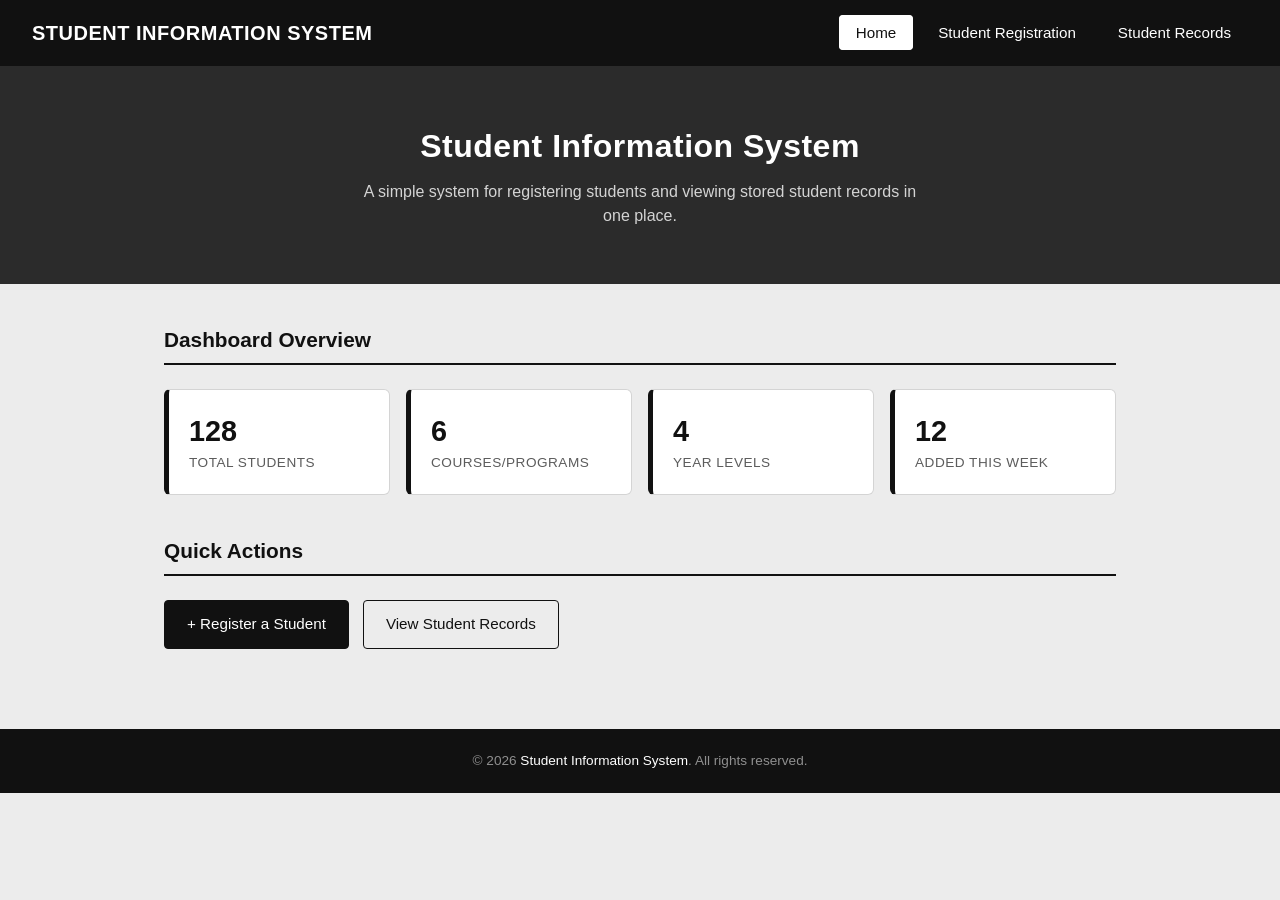
<file: index.html>
<!DOCTYPE html>
<html lang="en">
<head>
<meta charset="UTF-8">
<meta name="viewport" content="width=device-width, initial-scale=1">
<title>Student Information System</title>
<link rel="stylesheet" href="style.css">
</head>
<body>

<header class="topbar">
  <div class="brand">STUDENT INFORMATION SYSTEM</div>
  <nav class="mainnav">
    <ul>
      <li><a href="index.html" class="active">Home</a></li>
      <li><a href="registration.html">Student Registration</a></li>
      <li><a href="records.html">Student Records</a></li>
    </ul>
  </nav>
</header>

<section class="hero">
  <h1>Student Information System</h1>
  <p>A simple system for registering students and viewing stored student records in one place.</p>
</section>

<main>
  <h2 class="section-title">Dashboard Overview</h2>

  <div class="dash-grid">
    <div class="stat-card">
      <div class="num">128</div>
      <div class="label">Total Students</div>
    </div>
    <div class="stat-card">
      <div class="num">6</div>
      <div class="label">Courses/Programs</div>
    </div>
    <div class="stat-card">
      <div class="num">4</div>
      <div class="label">Year Levels</div>
    </div>
    <div class="stat-card">
      <div class="num">12</div>
      <div class="label">Added This Week</div>
    </div>
  </div>

  <h2 class="section-title">Quick Actions</h2>
  <div class="quick-links">
    <a href="registration.html" class="btn">+ Register a Student</a>
    <a href="records.html" class="btn outline">View Student Records</a>
  </div>
</main>

<footer class="sitefoot">
  &copy; 2026 <span>Student Information System</span>. All rights reserved.
</footer>

</body>
</html>
</file>
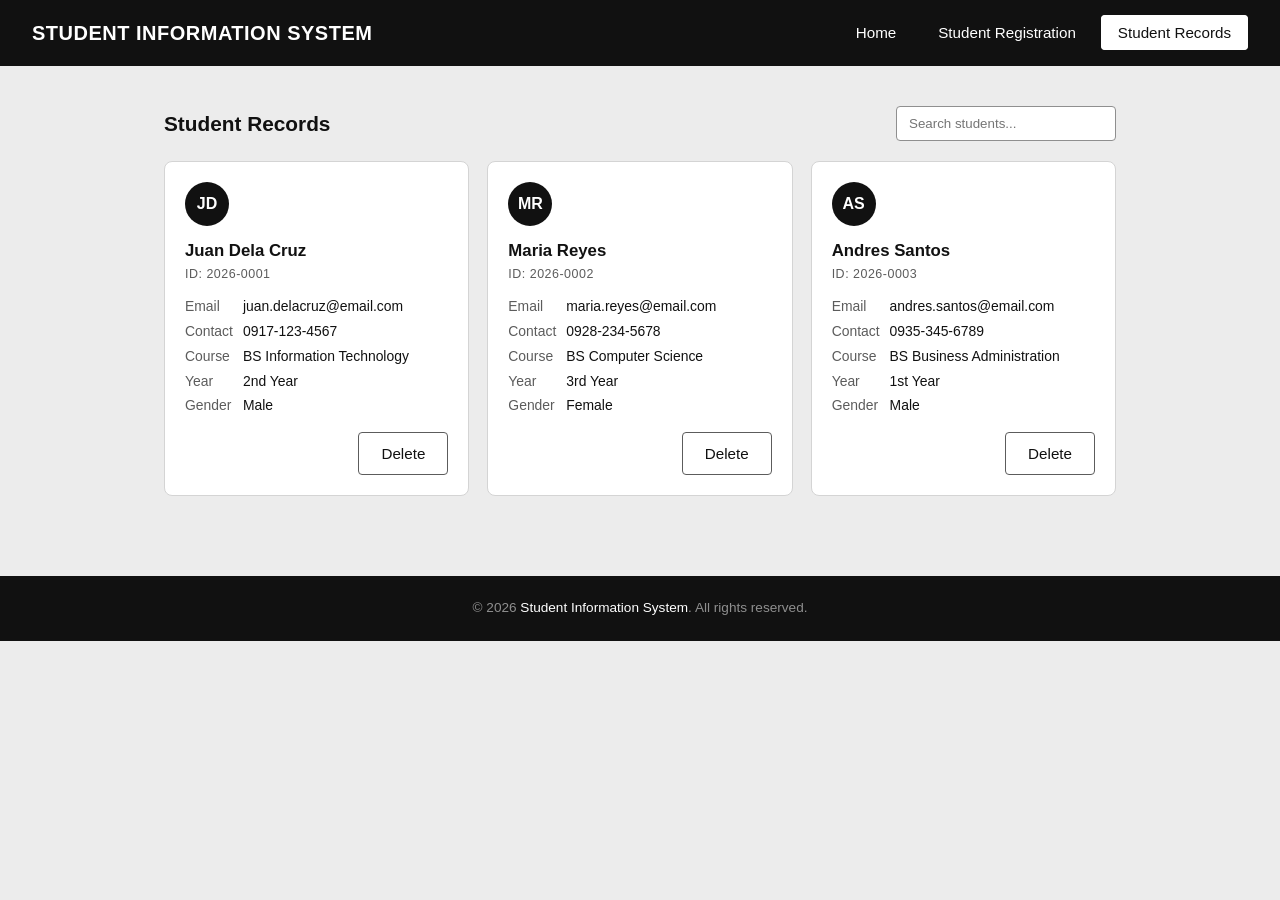
<file: records.html>
<!DOCTYPE html>
<html lang="en">
<head>
<meta charset="UTF-8">
<meta name="viewport" content="width=device-width, initial-scale=1">
<title>Student Records - SIS</title>
<link rel="stylesheet" href="style.css">
</head>
<body>

<header class="topbar">
  <div class="brand">STUDENT INFORMATION SYSTEM</div>
  <nav class="mainnav">
    <ul>
      <li><a href="index.html">Home</a></li>
      <li><a href="registration.html">Student Registration</a></li>
      <li><a href="records.html" class="active">Student Records</a></li>
    </ul>
  </nav>
</header>

<main>
  <div class="toolbar">
    <h2 class="section-title" style="border:none;margin:0;padding:0;">Student Records</h2>
    <input type="text" placeholder="Search students...">
  </div>

  <div class="records-grid">

    <div class="student-card">
      <div class="avatar">JD</div>
      <h3>Juan Dela Cruz</h3>
      <div class="sid">ID: 2026-0001</div>
      <dl>
        <dt>Email</dt><dd>juan.delacruz@email.com</dd>
        <dt>Contact</dt><dd>0917-123-4567</dd>
        <dt>Course</dt><dd>BS Information Technology</dd>
        <dt>Year</dt><dd>2nd Year</dd>
        <dt>Gender</dt><dd>Male</dd>
      </dl>
      <div class="card-actions"><button class="btn danger">Delete</button></div>
    </div>

    <div class="student-card">
      <div class="avatar">MR</div>
      <h3>Maria Reyes</h3>
      <div class="sid">ID: 2026-0002</div>
      <dl>
        <dt>Email</dt><dd>maria.reyes@email.com</dd>
        <dt>Contact</dt><dd>0928-234-5678</dd>
        <dt>Course</dt><dd>BS Computer Science</dd>
        <dt>Year</dt><dd>3rd Year</dd>
        <dt>Gender</dt><dd>Female</dd>
      </dl>
      <div class="card-actions"><button class="btn danger">Delete</button></div>
    </div>

    <div class="student-card">
      <div class="avatar">AS</div>
      <h3>Andres Santos</h3>
      <div class="sid">ID: 2026-0003</div>
      <dl>
        <dt>Email</dt><dd>andres.santos@email.com</dd>
        <dt>Contact</dt><dd>0935-345-6789</dd>
        <dt>Course</dt><dd>BS Business Administration</dd>
        <dt>Year</dt><dd>1st Year</dd>
        <dt>Gender</dt><dd>Male</dd>
      </dl>
      <div class="card-actions"><button class="btn danger">Delete</button></div>
    </div>

  </div>
</main>

<footer class="sitefoot">
  &copy; 2026 <span>Student Information System</span>. All rights reserved.
</footer>

</body>
</html>
</file>
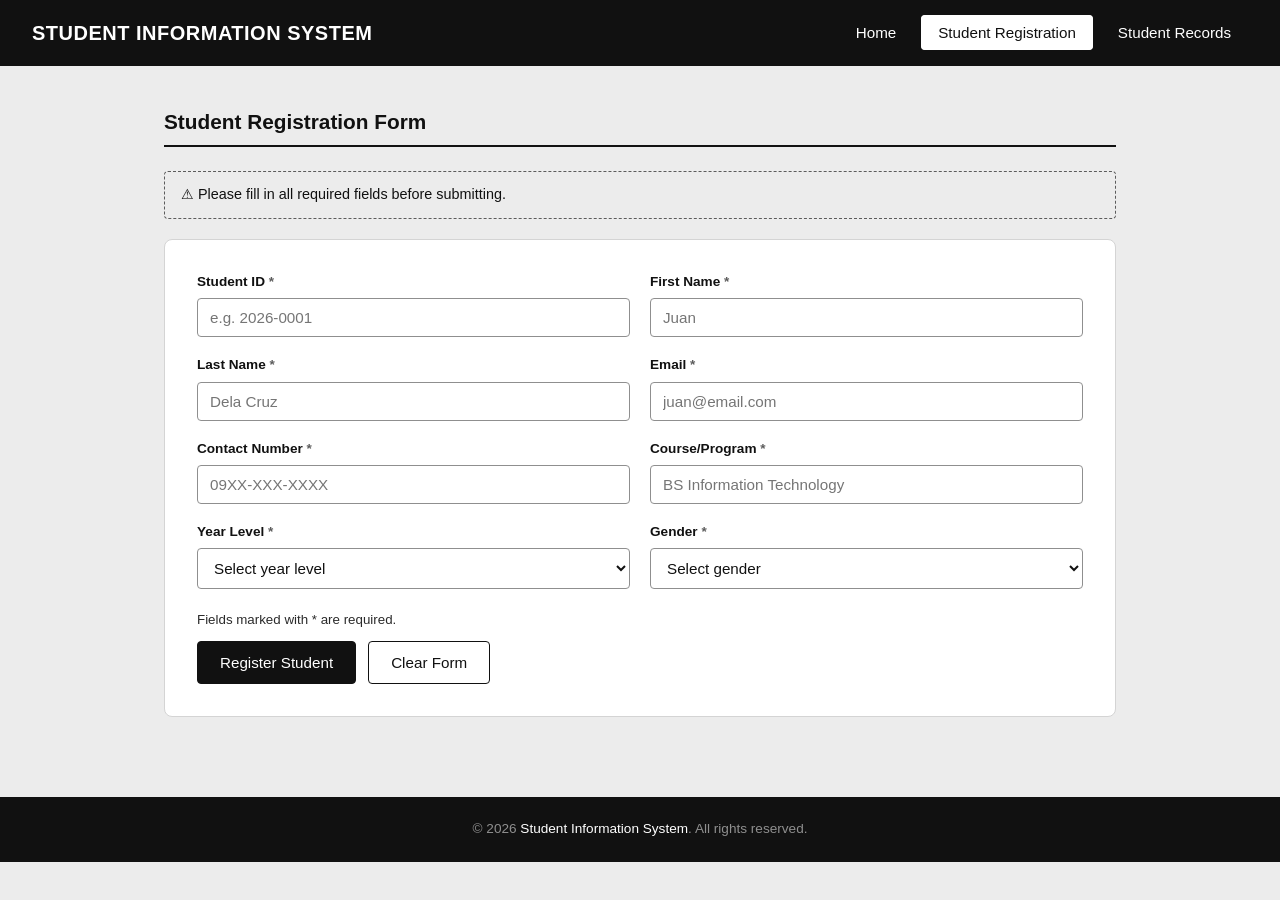
<file: registration.html>
<!DOCTYPE html>
<html lang="en">
<head>
<meta charset="UTF-8">
<meta name="viewport" content="width=device-width, initial-scale=1">
<title>Student Registration - SIS</title>
<link rel="stylesheet" href="style.css">
</head>
<body>

<header class="topbar">
  <div class="brand">STUDENT INFORMATION SYSTEM</div>
  <nav class="mainnav">
    <ul>
      <li><a href="index.html">Home</a></li>
      <li><a href="registration.html" class="active">Student Registration</a></li>
      <li><a href="records.html">Student Records</a></li>
    </ul>
  </nav>
</header>

<main>
  <h2 class="section-title">Student Registration Form</h2>

  <!-- Sample state messages (static design preview) -->
  <div class="message-box error">
    ⚠ Please fill in all required fields before submitting.
  </div>

  <form class="card-form">
    <div class="form-row">
      <div class="field">
        <label for="studentId">Student ID <span class="required">*</span></label>
        <input type="text" id="studentId" name="studentId" placeholder="e.g. 2026-0001" required>
      </div>
      <div class="field">
        <label for="firstName">First Name <span class="required">*</span></label>
        <input type="text" id="firstName" name="firstName" placeholder="Juan" required>
      </div>
    </div>

    <div class="form-row">
      <div class="field">
        <label for="lastName">Last Name <span class="required">*</span></label>
        <input type="text" id="lastName" name="lastName" placeholder="Dela Cruz" required>
      </div>
      <div class="field">
        <label for="email">Email <span class="required">*</span></label>
        <input type="email" id="email" name="email" placeholder="juan@email.com" required>
      </div>
    </div>

    <div class="form-row">
      <div class="field">
        <label for="contact">Contact Number <span class="required">*</span></label>
        <input type="tel" id="contact" name="contact" placeholder="09XX-XXX-XXXX" required>
      </div>
      <div class="field">
        <label for="course">Course/Program <span class="required">*</span></label>
        <input type="text" id="course" name="course" placeholder="BS Information Technology" required>
      </div>
    </div>

    <div class="form-row">
      <div class="field">
        <label for="yearLevel">Year Level <span class="required">*</span></label>
        <select id="yearLevel" name="yearLevel" required>
          <option value="">Select year level</option>
          <option>1st Year</option>
          <option>2nd Year</option>
          <option>3rd Year</option>
          <option>4th Year</option>
        </select>
      </div>
      <div class="field">
        <label for="gender">Gender <span class="required">*</span></label>
        <select id="gender" name="gender" required>
          <option value="">Select gender</option>
          <option>Male</option>
          <option>Female</option>
          <option>Prefer not to say</option>
        </select>
      </div>
    </div>

    <small class="hint">Fields marked with * are required.</small>

    <div class="form-actions">
      <button type="submit" class="btn">Register Student</button>
      <button type="reset" class="btn outline">Clear Form</button>
    </div>
  </form>
</main>

<footer class="sitefoot">
  &copy; 2026 <span>Student Information System</span>. All rights reserved.
</footer>

</body>
</html>
</file>
<file: style.css>
:root {
    --c-black: #111111;
    --c-dark: #2b2b2b;
    --c-mid: #5c5c5c;
    --c-soft: #8f8f8f;
    --c-line: #d4d4d4;
    --c-fog: #ececec;
    --c-white: #ffffff;
  }
  
  * { box-sizing: border-box; margin: 0; padding: 0; }
  
  body {
    font-family: 'Segoe UI', Arial, sans-serif;
    background: var(--c-fog);
    color: var(--c-dark);
    line-height: 1.5;
  }
  
  header.topbar {
    background: var(--c-black);
    color: var(--c-white);
    padding: 18px 32px;
    display: flex;
    justify-content: space-between;
    align-items: center;
    flex-wrap: wrap;
    gap: 12px;
  }
  
  .brand { font-size: 1.25rem; font-weight: 700; letter-spacing: 0.5px; }
  
  nav.mainnav ul { list-style: none; display: flex; gap: 8px; }
  
  nav.mainnav a {
    color: var(--c-white);
    text-decoration: none;
    padding: 8px 16px;
    border: 1px solid transparent;
    border-radius: 4px;
    font-size: 0.95rem;
    transition: 0.15s;
  }
  
  nav.mainnav a:hover, nav.mainnav a.active {
    background: var(--c-white);
    color: var(--c-black);
    border-color: var(--c-white);
  }
  
  .hero {
    background: var(--c-dark);
    color: var(--c-white);
    padding: 56px 32px;
    text-align: center;
  }
  
  .hero h1 { font-size: 2rem; margin-bottom: 10px; letter-spacing: 0.5px; }
  .hero p { color: var(--c-line); max-width: 560px; margin: 0 auto; }
  
  main { max-width: 1000px; margin: 0 auto; padding: 40px 24px; }
  
  h2.section-title {
    font-size: 1.3rem;
    color: var(--c-black);
    border-bottom: 2px solid var(--c-black);
    padding-bottom: 8px;
    margin-bottom: 24px;
  }
  
  .dash-grid {
    display: grid;
    grid-template-columns: repeat(auto-fit, minmax(200px, 1fr));
    gap: 16px;
    margin-bottom: 40px;
  }
  
  .stat-card {
    background: var(--c-white);
    border: 1px solid var(--c-line);
    border-left: 5px solid var(--c-black);
    border-radius: 6px;
    padding: 20px;
  }
  
  .stat-card .num { font-size: 1.8rem; font-weight: 700; color: var(--c-black); }
  .stat-card .label {
    font-size: 0.85rem;
    color: var(--c-mid);
    text-transform: uppercase;
    letter-spacing: 0.5px;
  }
  
  .quick-links { display: flex; gap: 14px; flex-wrap: wrap; }
  
  .btn {
    display: inline-block;
    background: var(--c-black);
    color: var(--c-white);
    text-decoration: none;
    padding: 12px 22px;
    border-radius: 4px;
    font-size: 0.95rem;
    border: 1px solid var(--c-black);
    cursor: pointer;
    transition: 0.15s;
  }
  .btn:hover { background: var(--c-white); color: var(--c-black); }
  
  .btn.outline { background: transparent; color: var(--c-black); }
  .btn.outline:hover { background: var(--c-black); color: var(--c-white); }
  
  .btn.danger { background: var(--c-white); color: var(--c-black); border: 1px solid var(--c-mid); }
  .btn.danger:hover { background: var(--c-black); color: var(--c-white); border-color: var(--c-black); }
  
  form.card-form {
    background: var(--c-white);
    border: 1px solid var(--c-line);
    border-radius: 8px;
    padding: 32px;
  }
  
  .form-row {
    display: grid;
    grid-template-columns: 1fr 1fr;
    gap: 20px;
    margin-bottom: 18px;
  }
  @media (max-width: 600px) { .form-row { grid-template-columns: 1fr; } }
  
  .field label {
    display: block;
    font-size: 0.85rem;
    font-weight: 600;
    color: var(--c-black);
    margin-bottom: 6px;
  }
  .field .required { color: var(--c-mid); }
  
  .field input, .field select {
    width: 100%;
    padding: 10px 12px;
    border: 1px solid var(--c-soft);
    border-radius: 4px;
    font-size: 0.95rem;
    background: var(--c-white);
    color: var(--c-black);
  }
  .field input:focus, .field select:focus {
    outline: none;
    border-color: var(--c-black);
    box-shadow: 0 0 0 2px var(--c-fog);
  }
  .field small.hint { display: block; color: var(--c-mid); font-size: 0.78rem; margin-top: 4px; }
  
  .message-box {
    padding: 12px 16px;
    border-radius: 4px;
    font-size: 0.9rem;
    margin-bottom: 20px;
    border: 1px solid var(--c-mid);
    background: var(--c-fog);
    color: var(--c-black);
  }
  .message-box.success { border-color: var(--c-black); }
  .message-box.error { border-style: dashed; }
  
  .form-actions { display: flex; gap: 12px; margin-top: 10px; }
  
  .toolbar {
    display: flex;
    justify-content: space-between;
    align-items: center;
    margin-bottom: 20px;
    flex-wrap: wrap;
    gap: 12px;
  }
  .toolbar input[type="text"] {
    padding: 9px 12px;
    border: 1px solid var(--c-soft);
    border-radius: 4px;
    min-width: 220px;
  }
  
  .records-grid {
    display: grid;
    grid-template-columns: repeat(auto-fill, minmax(260px, 1fr));
    gap: 18px;
  }
  
  .student-card {
    background: var(--c-white);
    border: 1px solid var(--c-line);
    border-radius: 8px;
    padding: 20px;
    position: relative;
  }
  .student-card .avatar {
    width: 44px;
    height: 44px;
    border-radius: 50%;
    background: var(--c-black);
    color: var(--c-white);
    display: flex;
    align-items: center;
    justify-content: center;
    font-weight: 700;
    margin-bottom: 12px;
  }
  .student-card h3 { font-size: 1.05rem; color: var(--c-black); margin-bottom: 2px; }
  .student-card .sid {
    font-size: 0.78rem;
    color: var(--c-mid);
    margin-bottom: 12px;
    text-transform: uppercase;
    letter-spacing: 0.5px;
  }
  .student-card dl { display: grid; grid-template-columns: auto 1fr; gap: 4px 10px; font-size: 0.87rem; margin-bottom: 16px; }
  .student-card dt { color: var(--c-mid); }
  .student-card dd { color: var(--c-black); }
  .student-card .card-actions { display: flex; justify-content: flex-end; }
  
  footer.sitefoot {
    background: var(--c-black);
    color: var(--c-soft);
    text-align: center;
    padding: 22px;
    font-size: 0.85rem;
    margin-top: 40px;
  }
  footer.sitefoot span { color: var(--c-white); }
</file>
